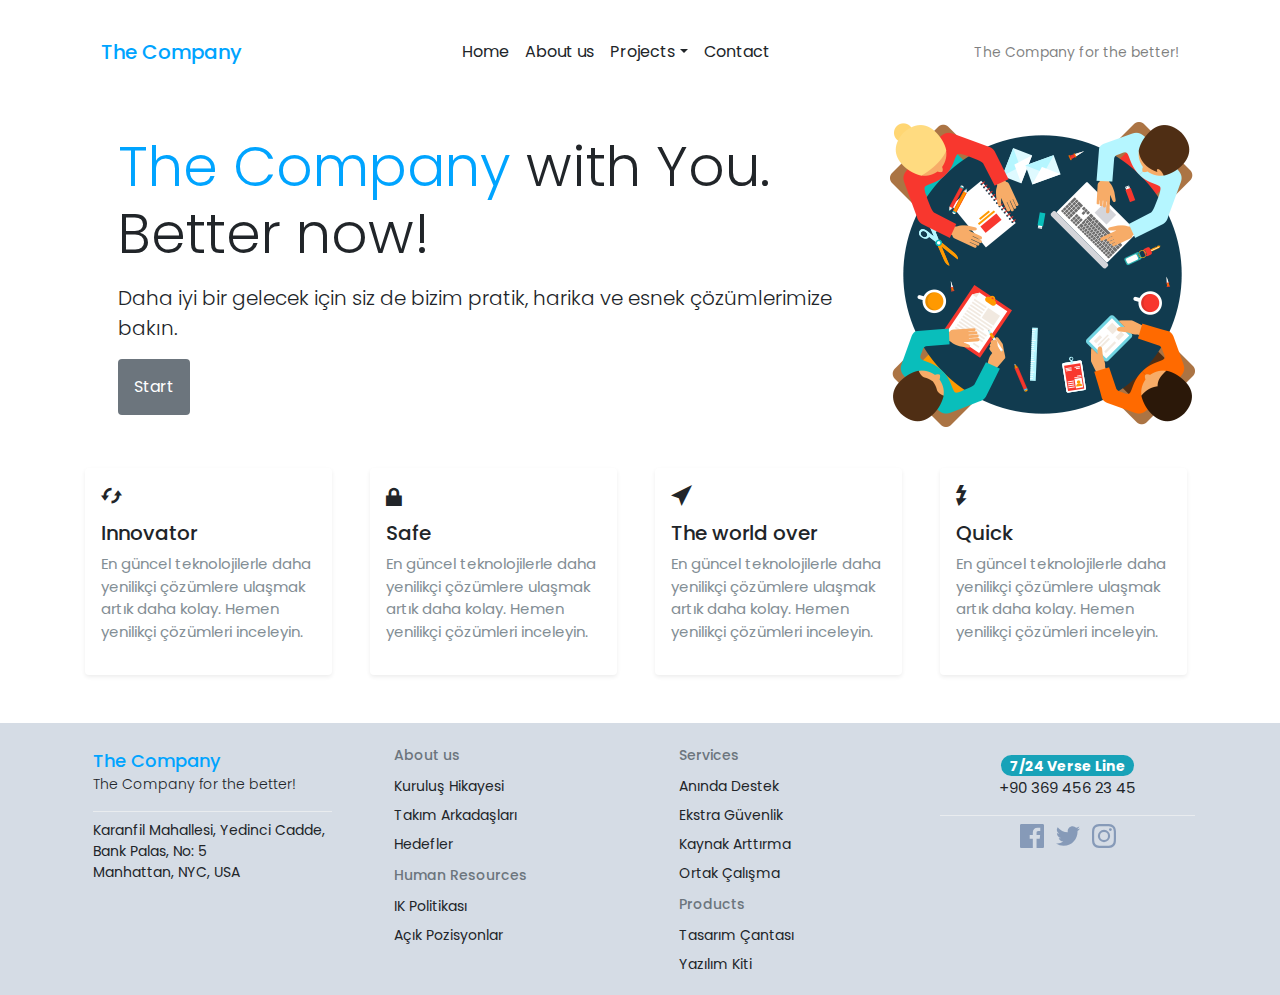
<file: index.html>
<!DOCTYPE html>
<html lang="en">

<head>
    <meta charset="UTF-8">
    <meta name="viewport" content="width=device-width, initial-scale=1.0">
    <title>The Company Name</title>
    <link rel="stylesheet" href="assets/css/bootstrap-reboot.min.css">
    <link rel="stylesheet" href="assets/css/bootstrap.min.css">
    <link rel="stylesheet" href="assets/css/main.css">
    <link href="assets/css/font/open-iconic-bootstrap.css" rel="stylesheet">
    <link rel="shortcut icon" href="assets/img/favicon.ico" type="image/x-icon">
</head>

<body>
    <div class="container">
        <nav class="navbar navbar-expand-lg navbar-light mt-4">
            <a class="navbar-brand" href="index.html">The Company</a>
            <button class="navbar-toggler" type="button" data-toggle="collapse" data-target="#navbarNav"
                aria-controls="navbarNav" aria-expanded="false" aria-label="Menü">
                <span class="navbar-toggler-icon"></span>
            </button>
            <div class="collapse navbar-collapse" id="navbarNav">
                <ul class="navbar-nav mx-auto">
                    <li class="nav-item">
                        <a class="nav-link" href="index.html">Home</a>
                    </li>
                    <li class="nav-item">
                        <a class="nav-link" href="about.html">About us</a>
                    </li>
                    <li class="nav-item dropdown">
                        <a class="nav-link dropdown-toggle" href="#" id="navbarDropdownMenuLink" role="button"
                            data-toggle="dropdown" aria-haspopup="true" aria-expanded="false">Projects</a>
                        <div class="dropdown-menu shadow-lg p-3 mb-5 bg-white rounded border-0"
                            aria-labelledby="navbarDropdownMenuLink">
                            <h6 class="dropdown-header pl-2">Completed Projects</h6>
                            <a class="dropdown-item pl-3" href="project.html">Proje 2121</a>
                            <a class="dropdown-item pl-3" href="project.html">Proje 5445</a>
                            <a class="dropdown-item pl-3" href="project.html">Proje 0328</a>
                            <h6 class="dropdown-header pl-2">Ongoing Projects</h6>
                            <a class="dropdown-item pl-3" href="project.html">Project Name</a>
                            <a class="dropdown-item pl-3" href="project.html">Another Project</a>
                            <a class="dropdown-item pl-3" href="project.html">It's Project</a>
                        </div>
                    </li>
                    <li class="nav-item">
                        <a class="nav-link" href="contact.html">Contact</a>
                    </li>
                </ul>
                <span class="navbar-text">
                    The Company for the better!
                </span>
            </div>
        </nav>

        <div class="row align-items-center slider">
            <div class="col pl-5">
                <h1 class="display-4"><span class="marka">The Company</span> with You.<br />Better now!</h1>
                <p class="lead mt-3">
                    Daha iyi bir gelecek için siz de bizim pratik, harika ve esnek çözümlerimize bakın.
                </p>
                <a class="btn btn-outline-info ozellink border-0 p-3" href="#" role="button">Start</a>
            </div>
            <div class="col-md-auto">
                <img src="assets/img/slider-image.png" class="img-fluid mx-auto d-block mt-3 mb-3">
            </div>
        </div>

        <div class="row align-items-center">
            <div class="col">
                <div class="shadow-sm p-3 mb-5 bg-white rounded mr-2">
                    <span class="oi oi-loop-circular mb-3" style="font-size:21px;"></span>
                    <h5>Innovator</h5>
                    <p class="text-left metin">En güncel teknolojilerle daha yenilikçi çözümlere ulaşmak artık daha
                        kolay. Hemen yenilikçi çözümleri inceleyin.</p>
                </div>
            </div>
            <div class="col">
                <div class="shadow-sm p-3 mb-5 bg-white rounded mr-2">
                    <span class="oi oi-lock-locked mb-3" style="font-size:21px;"></span>
                    <h5>Safe</h5>
                    <p class="text-left metin">En güncel teknolojilerle daha yenilikçi çözümlere ulaşmak artık daha
                        kolay. Hemen yenilikçi çözümleri inceleyin.</p>
                </div>
            </div>
            <div class="col">
                <div class="shadow-sm p-3 mb-5 bg-white rounded mr-2">
                    <span class="oi oi-location mb-3" style="font-size:21px;"></span>
                    <h5>The world over</h5>
                    <p class="text-left metin">En güncel teknolojilerle daha yenilikçi çözümlere ulaşmak artık daha
                        kolay. Hemen yenilikçi çözümleri inceleyin.</p>
                </div>
            </div>
            <div class="col">
                <div class="shadow-sm p-3 mb-5 bg-white rounded mr-2">
                    <span class="oi oi-flash mb-3" style="font-size:21px;"></span>
                    <h5>Quick</h5>
                    <p class="text-left metin">En güncel teknolojilerle daha yenilikçi çözümlere ulaşmak artık daha
                        kolay. Hemen yenilikçi çözümleri inceleyin.</p>
                </div>
            </div>


        </div>
    </div>
    <div class="container-fluid bgcolor">
        <div class="container">
            <div class="row pt-3 pb-3 ">
                <div class="col">
                    <div class="m-2">
                        <a class="footermarka" href="index.html">The Company</a>
                        <p class="font-weight-light">The Company for the better!</p>
                        <div class="dropdown-divider"></div>
                        <p class="font-weight-normal">Karanfil Mahallesi, Yedinci Cadde, Bank Palas, No:
                            5<br />Manhattan, NYC, USA</p>
                    </div>
                </div>
                <div class="col">
                    <h6 class="dropdown-header">About us</h6>
                    <a class="dropdown-item footermenu" href="#">Kuruluş Hikayesi</a>
                    <a class="dropdown-item footermenu" href="#">Takım Arkadaşları</a>
                    <a class="dropdown-item footermenu" href="#">Hedefler</a>
                    <h6 class="dropdown-header">Human Resources</h6>
                    <a class="dropdown-item footermenu" href="#">IK Politikası</a>
                    <a class="dropdown-item footermenu" href="#">Açık Pozisyonlar</a>
                </div>
                <div class="col">
                    <h6 class="dropdown-header">Services</h6>
                    <a class="dropdown-item footermenu" href="#">Anında Destek</a>
                    <a class="dropdown-item footermenu" href="#">Ekstra Güvenlik</a>
                    <a class="dropdown-item footermenu" href="#">Kaynak Arttırma</a>
                    <a class="dropdown-item footermenu" href="#">Ortak Çalışma</a>
                    <h6 class="dropdown-header">Products</h6>
                    <a class="dropdown-item footermenu" href="#">Tasarım Çantası</a>
                    <a class="dropdown-item footermenu" href="#">Yazılım Kiti</a>
                </div>
                <div class="col text-center pt-3">
                    <span class="badge badge-pill badge-info" style="font-size:14px;">7/24 Verse Line</span>
                    <p class="font-weight-normal" style="font-size:15px;">+90 369 456 23 45</p>
                    <div class="dropdown-divider"></div>
                    <a href="#" class="text-deocaration-none ml-1 mr-1"><img src="assets/img/facebook.svg"
                            class="list-social-icon"></a>
                    <a href="#" class="text-deocaration-none ml-1 mr-1"><img src="assets/img/twitter.svg"
                            class="list-social-icon"></a>
                    <a href="#" class="text-deocaration-none ml-1 mr-1"><img src="assets/img/instagram.svg"
                            class="list-social-icon"></a>
                </div>
            </div>
        </div>
    </div>
    <script src="assets/js/jquery-3.4.1.min.js"></script>
    <script src="assets/js/popper.min.js"></script>
    <script src="assets/js/bootstrap.min.js"></script>
</body>

</html>
</file>
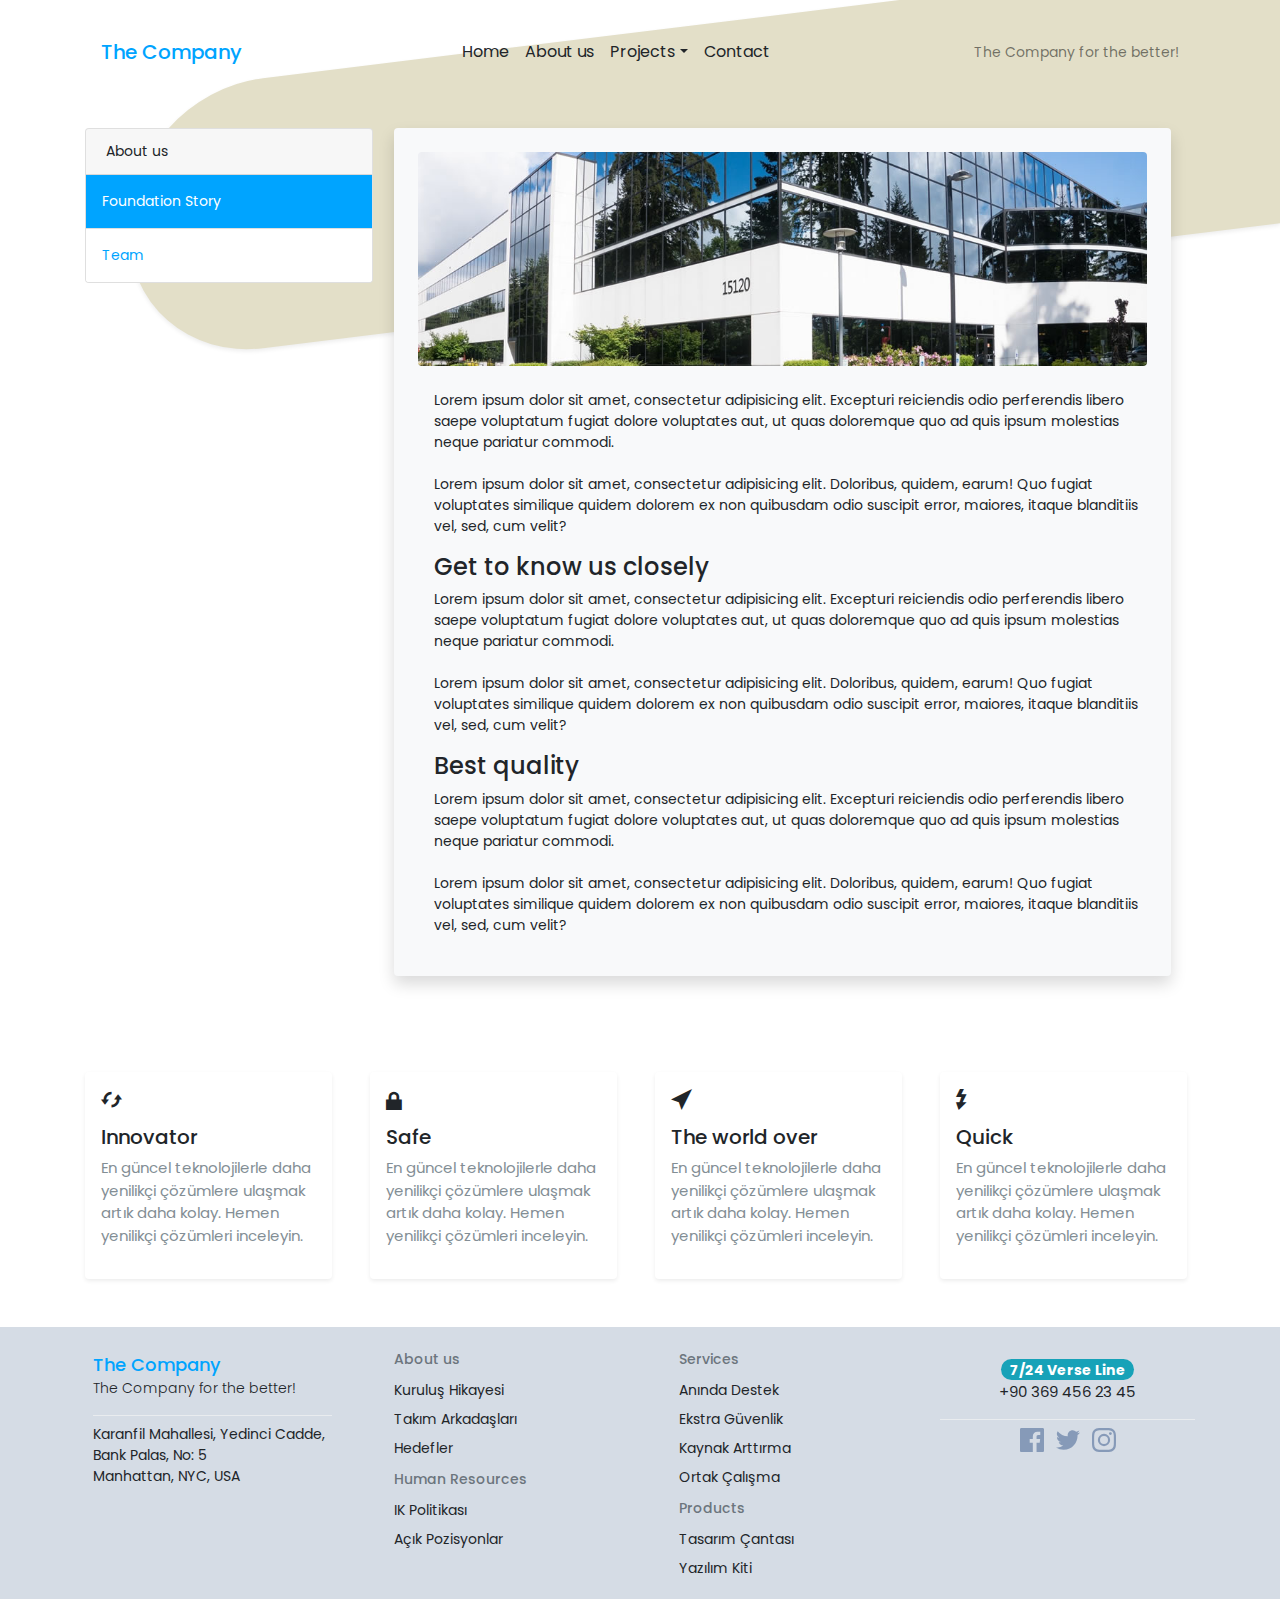
<file: about.html>
<!DOCTYPE html>
<html lang="en">

<head>
    <meta charset="UTF-8">
    <meta name="viewport" content="width=device-width, initial-scale=1.0">
    <title>About us - The Company</title>
    <link rel="stylesheet" href="assets/css/bootstrap-reboot.min.css">
    <link rel="stylesheet" href="assets/css/bootstrap.min.css">
    <link rel="stylesheet" href="assets/css/main.css">
    <link href="assets/css/font/open-iconic-bootstrap.css" rel="stylesheet">
    <link rel="shortcut icon" href="assets/img/favicon.ico" type="image/x-icon">
</head>

<body>
    <div class="shapebg shadow-sm p-3 mb-5"></div>
    <div class="container">
        <nav class="navbar navbar-expand-lg navbar-light mt-4">
            <a class="navbar-brand" href="index.html">The Company</a>
            <button class="navbar-toggler" type="button" data-toggle="collapse" data-target="#navbarNav"
                aria-controls="navbarNav" aria-expanded="false" aria-label="Menü">
                <span class="navbar-toggler-icon"></span>
            </button>
            <div class="collapse navbar-collapse" id="navbarNav">
                <ul class="navbar-nav mx-auto">
                    <li class="nav-item">
                        <a class="nav-link" href="index.html">Home</a>
                    </li>
                    <li class="nav-item">
                        <a class="nav-link" href="about.html">About us</a>
                    </li>
                    <li class="nav-item dropdown">
                        <a class="nav-link dropdown-toggle" href="#" id="navbarDropdownMenuLink" role="button"
                            data-toggle="dropdown" aria-haspopup="true" aria-expanded="false">Projects</a>
                        <div class="dropdown-menu shadow-lg p-3 mb-5 bg-white rounded border-0"
                            aria-labelledby="navbarDropdownMenuLink">
                            <h6 class="dropdown-header pl-2">Completed Projects</h6>
                            <a class="dropdown-item pl-3" href="project.html">Proje 2121</a>
                            <a class="dropdown-item pl-3" href="project.html">Proje 5445</a>
                            <a class="dropdown-item pl-3" href="project.html">Proje 0328</a>
                            <h6 class="dropdown-header pl-2">Ongoing Projects</h6>
                            <a class="dropdown-item pl-3" href="project.html">Project Name</a>
                            <a class="dropdown-item pl-3" href="project.html">Another Project</a>
                            <a class="dropdown-item pl-3" href="project.html">It's Project</a>
                        </div>
                    </li>
                    <li class="nav-item">
                        <a class="nav-link" href="contact.html">Contact</a>
                    </li>
                </ul>
                <span class="navbar-text">
                    The Company for the better!
                </span>
            </div>
        </nav>

        <div class="row mt-5 mb-5">
            <div class="col-md-3 pb-4">
                <div class="card mx-auto" style="width: 18rem;">
                    <div class="card-header">
                        About us
                    </div>
                    <ul class="list-group list-group-flush">
                        <li class="list-group-item p-0"><a href="about.html"
                                class="ozelsubmenu p-3 ozelmenucurrent">Foundation Story</a></li>
                        <li class="list-group-item p-0"><a href="team.html" class="ozelsubmenu p-3">Team</a></li>
                    </ul>
                </div>
            </div>
            <div class="col-md-9">
                <div class="ml-4 mr-4 p-4 bg-light rounded shadow mb-5">
                    <img src="assets/img/about.jpg" class="img-fluid rounded mb-4" alt="About">
                    <p class="font-weight-normal pl-3">
                        Lorem ipsum dolor sit amet, consectetur adipisicing elit. Excepturi reiciendis odio perferendis
                        libero saepe voluptatum fugiat dolore voluptates aut, ut quas doloremque quo ad quis ipsum
                        molestias neque pariatur commodi.
                        <br /><br />
                        Lorem ipsum dolor sit amet, consectetur adipisicing elit. Doloribus, quidem, earum! Quo fugiat
                        voluptates similique quidem dolorem ex non quibusdam odio suscipit error, maiores, itaque
                        blanditiis vel, sed, cum velit?
                    </p>
                    <h4 class="pl-3">Get to know us closely</h4>
                    <p class="font-weight-normal pl-3">
                        Lorem ipsum dolor sit amet, consectetur adipisicing elit. Excepturi reiciendis odio perferendis
                        libero saepe voluptatum fugiat dolore voluptates aut, ut quas doloremque quo ad quis ipsum
                        molestias neque pariatur commodi.
                        <br /><br />
                        Lorem ipsum dolor sit amet, consectetur adipisicing elit. Doloribus, quidem, earum! Quo fugiat
                        voluptates similique quidem dolorem ex non quibusdam odio suscipit error, maiores, itaque
                        blanditiis vel, sed, cum velit?
                    </p>
                    <h4 class="pl-3">Best quality</h4>
                    <p class="font-weight-normal pl-3">
                        Lorem ipsum dolor sit amet, consectetur adipisicing elit. Excepturi reiciendis odio perferendis
                        libero saepe voluptatum fugiat dolore voluptates aut, ut quas doloremque quo ad quis ipsum
                        molestias neque pariatur commodi.
                        <br /><br />
                        Lorem ipsum dolor sit amet, consectetur adipisicing elit. Doloribus, quidem, earum! Quo fugiat
                        voluptates similique quidem dolorem ex non quibusdam odio suscipit error, maiores, itaque
                        blanditiis vel, sed, cum velit?
                    </p>
                </div>
            </div>
        </div>

        <div class="row align-items-center">
            <div class="col">
                <div class="shadow-sm p-3 mb-5 bg-white rounded mr-2">
                    <span class="oi oi-loop-circular mb-3" style="font-size:21px;"></span>
                    <h5>Innovator</h5>
                    <p class="text-left metin">En güncel teknolojilerle daha yenilikçi çözümlere ulaşmak artık daha
                        kolay. Hemen yenilikçi çözümleri inceleyin.</p>
                </div>
            </div>
            <div class="col">
                <div class="shadow-sm p-3 mb-5 bg-white rounded mr-2">
                    <span class="oi oi-lock-locked mb-3" style="font-size:21px;"></span>
                    <h5>Safe</h5>
                    <p class="text-left metin">En güncel teknolojilerle daha yenilikçi çözümlere ulaşmak artık daha
                        kolay. Hemen yenilikçi çözümleri inceleyin.</p>
                </div>
            </div>
            <div class="col">
                <div class="shadow-sm p-3 mb-5 bg-white rounded mr-2">
                    <span class="oi oi-location mb-3" style="font-size:21px;"></span>
                    <h5>The world over</h5>
                    <p class="text-left metin">En güncel teknolojilerle daha yenilikçi çözümlere ulaşmak artık daha
                        kolay. Hemen yenilikçi çözümleri inceleyin.</p>
                </div>
            </div>
            <div class="col">
                <div class="shadow-sm p-3 mb-5 bg-white rounded mr-2">
                    <span class="oi oi-flash mb-3" style="font-size:21px;"></span>
                    <h5>Quick</h5>
                    <p class="text-left metin">En güncel teknolojilerle daha yenilikçi çözümlere ulaşmak artık daha
                        kolay. Hemen yenilikçi çözümleri inceleyin.</p>
                </div>
            </div>


        </div>
    </div>

    <div class="container-fluid bgcolor">
        <div class="container">
            <div class="row pt-3 pb-3 ">
                <div class="col">
                    <div class="m-2">
                        <a class="footermarka" href="index.html">The Company</a>
                        <p class="font-weight-light">The Company for the better!</p>
                        <div class="dropdown-divider"></div>
                        <p class="font-weight-normal">Karanfil Mahallesi, Yedinci Cadde, Bank Palas, No:
                            5<br />Manhattan, NYC, USA</p>
                    </div>
                </div>
                <div class="col">
                    <h6 class="dropdown-header">About us</h6>
                    <a class="dropdown-item footermenu" href="#">Kuruluş Hikayesi</a>
                    <a class="dropdown-item footermenu" href="#">Takım Arkadaşları</a>
                    <a class="dropdown-item footermenu" href="#">Hedefler</a>
                    <h6 class="dropdown-header">Human Resources</h6>
                    <a class="dropdown-item footermenu" href="#">IK Politikası</a>
                    <a class="dropdown-item footermenu" href="#">Açık Pozisyonlar</a>
                </div>
                <div class="col">
                    <h6 class="dropdown-header">Services</h6>
                    <a class="dropdown-item footermenu" href="#">Anında Destek</a>
                    <a class="dropdown-item footermenu" href="#">Ekstra Güvenlik</a>
                    <a class="dropdown-item footermenu" href="#">Kaynak Arttırma</a>
                    <a class="dropdown-item footermenu" href="#">Ortak Çalışma</a>
                    <h6 class="dropdown-header">Products</h6>
                    <a class="dropdown-item footermenu" href="#">Tasarım Çantası</a>
                    <a class="dropdown-item footermenu" href="#">Yazılım Kiti</a>
                </div>
                <div class="col text-center pt-3">
                    <span class="badge badge-pill badge-info" style="font-size:14px;">7/24 Verse Line</span>
                    <p class="font-weight-normal" style="font-size:15px;">+90 369 456 23 45</p>
                    <div class="dropdown-divider"></div>
                    <a href="#" class="text-deocaration-none ml-1 mr-1"><img src="assets/img/facebook.svg"
                            class="list-social-icon"></a>
                    <a href="#" class="text-deocaration-none ml-1 mr-1"><img src="assets/img/twitter.svg"
                            class="list-social-icon"></a>
                    <a href="#" class="text-deocaration-none ml-1 mr-1"><img src="assets/img/instagram.svg"
                            class="list-social-icon"></a>
                </div>
            </div>
        </div>
    </div>
    <script src="assets/js/jquery-3.4.1.min.js"></script>
    <script src="assets/js/popper.min.js"></script>
    <script src="assets/js/bootstrap.min.js"></script>
</body>

</html>
</file>
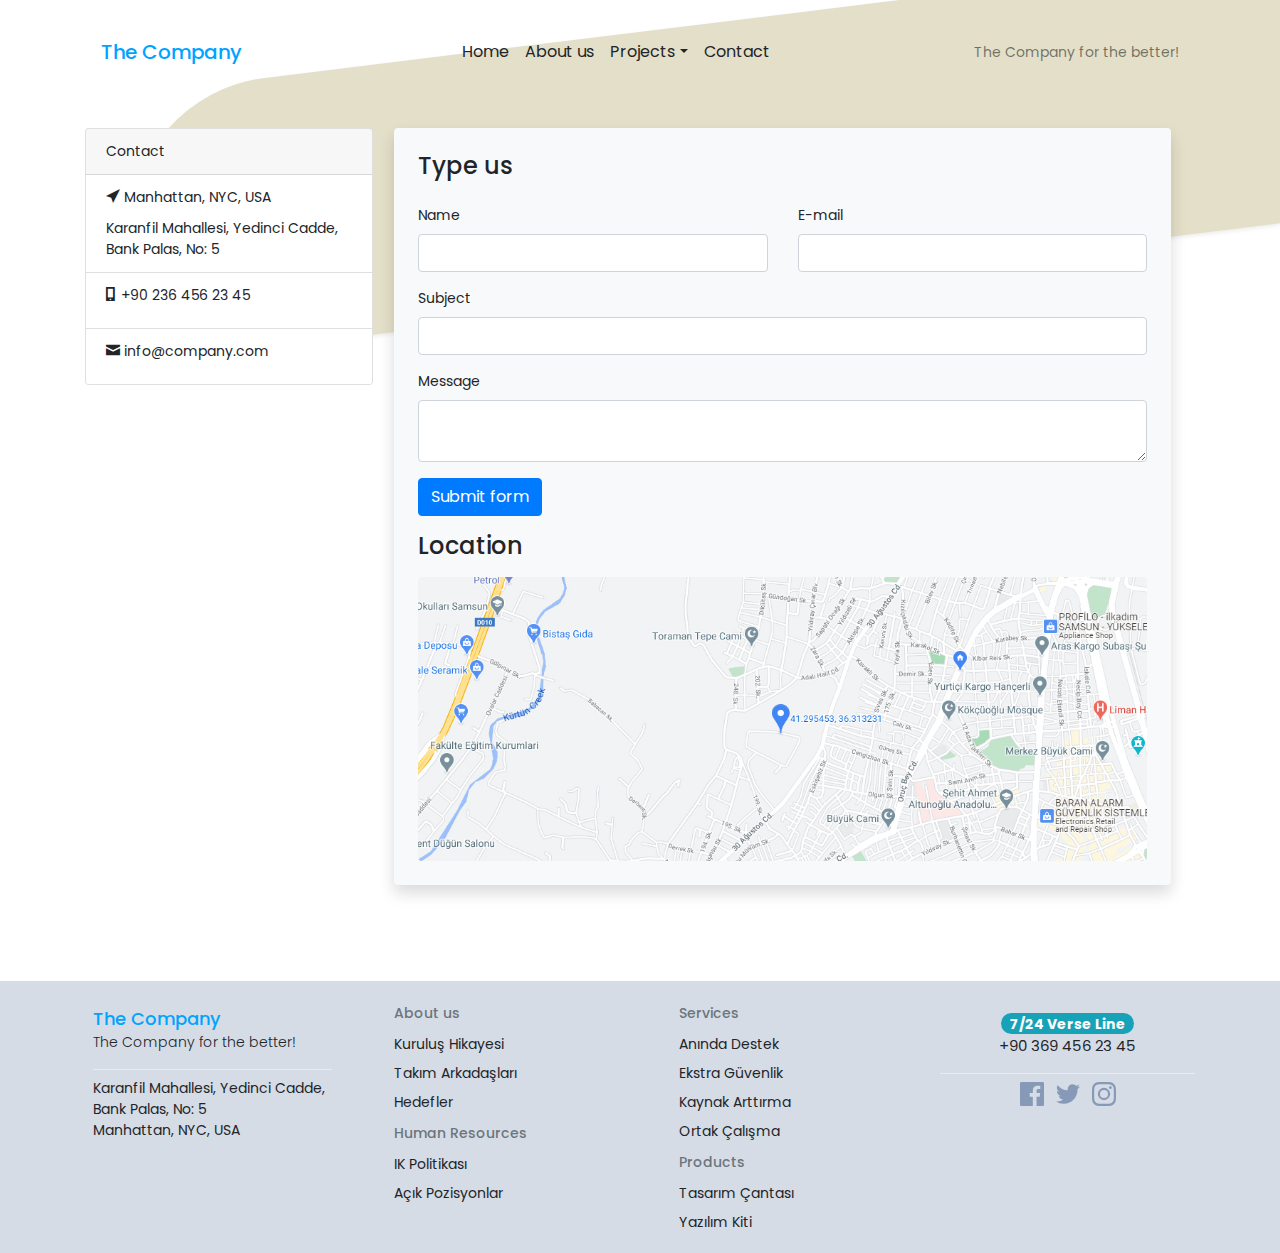
<file: contact.html>
<!DOCTYPE html>
<html lang="en">

<head>
    <meta charset="UTF-8">
    <meta name="viewport" content="width=device-width, initial-scale=1.0">
    <title>Contact - The Company</title>
    <link rel="stylesheet" href="assets/css/bootstrap-reboot.min.css">
    <link rel="stylesheet" href="assets/css/bootstrap.min.css">
    <link rel="stylesheet" href="assets/css/main.css">
    <link href="assets/css/font/open-iconic-bootstrap.css" rel="stylesheet">
    <link rel="shortcut icon" href="assets/img/favicon.ico" type="image/x-icon">
</head>

<body>
    <div class="shapebg shadow-sm p-3 mb-5"></div>
    <div class="container">
        <nav class="navbar navbar-expand-lg navbar-light mt-4">
            <a class="navbar-brand" href="index.html">The Company</a>
            <button class="navbar-toggler" type="button" data-toggle="collapse" data-target="#navbarNav"
                aria-controls="navbarNav" aria-expanded="false" aria-label="Menü">
                <span class="navbar-toggler-icon"></span>
            </button>
            <div class="collapse navbar-collapse" id="navbarNav">
                <ul class="navbar-nav mx-auto">
                    <li class="nav-item">
                        <a class="nav-link" href="index.html">Home</a>
                    </li>
                    <li class="nav-item">
                        <a class="nav-link" href="about.html">About us</a>
                    </li>
                    <li class="nav-item dropdown">
                        <a class="nav-link dropdown-toggle" href="#" id="navbarDropdownMenuLink" role="button"
                            data-toggle="dropdown" aria-haspopup="true" aria-expanded="false">Projects</a>
                        <div class="dropdown-menu shadow-lg p-3 mb-5 bg-white rounded border-0"
                            aria-labelledby="navbarDropdownMenuLink">
                            <h6 class="dropdown-header pl-2">Completed Projects</h6>
                            <a class="dropdown-item pl-3" href="project.html">Proje 2121</a>
                            <a class="dropdown-item pl-3" href="project.html">Proje 5445</a>
                            <a class="dropdown-item pl-3" href="project.html">Proje 0328</a>
                            <h6 class="dropdown-header pl-2">Ongoing Projects</h6>
                            <a class="dropdown-item pl-3" href="project.html">Project Name</a>
                            <a class="dropdown-item pl-3" href="project.html">Another Project</a>
                            <a class="dropdown-item pl-3" href="project.html">It's Project</a>
                        </div>
                    </li>
                    <li class="nav-item">
                        <a class="nav-link" href="contact.html">Contact</a>
                    </li>
                </ul>
                <span class="navbar-text">
                    The Company for the better!
                </span>
            </div>
        </nav>

        <div class="row mt-5 mb-5">
            <div class="col-md-3 pb-4">
                <div class="card mx-auto" style="width: 18rem;">
                    <div class="card-header">
                        Contact
                    </div>
                    <ul class="list-group list-group-flush">
                        <li class="list-group-item"><span class="oi oi-location mb-3" style="font-size:14px;"></span>
                            Manhattan, NYC, USA<br> Karanfil Mahallesi, Yedinci Cadde, Bank Palas, No: 5</li>
                        <li class="list-group-item"><span class="oi oi-phone mb-3" style="font-size:14px;"></span> +90
                            236 456 23 45</li>
                        <li class="list-group-item"><span class="oi oi-envelope-closed mb-3"
                                style="font-size:14px;"></span> info@company.com</li>
                    </ul>
                </div>
            </div>
            <div class="col-md-9">
                <div class="ml-4 mr-4 p-4 bg-light rounded shadow mb-5">
                    <h4>Type us</h4>
                    <form method="POST" action="contact.html">
                        <div class="row pt-3">
                            <div class="col">
                                <label for="formname">Name</label>
                                <input typ="teext" class="form-control" id="formname">
                            </div>
                            <div class="col">
                                <label for="formmail">E-mail</label>
                                <input type="text" class="form-control" id="formmail">
                            </div>
                        </div>
                        <div class="row pt-3">
                            <div class="col">
                                <label for="formsubject">Subject</label>
                                <input typ="text" class="form-control" id="formsubject">
                            </div>
                        </div>
                        <div class="row pt-3">
                            <div class="col">
                                <label for="formmessage">Message</label>
                                <textarea class="form-control" id="formmessage"></textarea>
                            </div>
                        </div>
                    </form>
                    <div class="row pt-3">
                        <div class="col">
                            <button class="btn btn-primary" type="submit">Submit form</button>
                        </div>
                    </div>
                    </form>
                    <h4 class="mt-3 mb-3">Location</h4>
                    <img src="assets/img/location.jpg" class="img-fluid rounded" alt="the company location">
                </div>
            </div>
        </div>
    </div>
    </div>

    <div class="container-fluid bgcolor">
        <div class="container">
            <div class="row pt-3 pb-3 ">
                <div class="col">
                    <div class="m-2">
                        <a class="footermarka" href="index.html">The Company</a>
                        <p class="font-weight-light">The Company for the better!</p>
                        <div class="dropdown-divider"></div>
                        <p class="font-weight-normal">Karanfil Mahallesi, Yedinci Cadde, Bank Palas, No:
                            5<br />Manhattan, NYC, USA</p>
                    </div>
                </div>
                <div class="col">
                    <h6 class="dropdown-header">About us</h6>
                    <a class="dropdown-item footermenu" href="#">Kuruluş Hikayesi</a>
                    <a class="dropdown-item footermenu" href="#">Takım Arkadaşları</a>
                    <a class="dropdown-item footermenu" href="#">Hedefler</a>
                    <h6 class="dropdown-header">Human Resources</h6>
                    <a class="dropdown-item footermenu" href="#">IK Politikası</a>
                    <a class="dropdown-item footermenu" href="#">Açık Pozisyonlar</a>
                </div>
                <div class="col">
                    <h6 class="dropdown-header">Services</h6>
                    <a class="dropdown-item footermenu" href="#">Anında Destek</a>
                    <a class="dropdown-item footermenu" href="#">Ekstra Güvenlik</a>
                    <a class="dropdown-item footermenu" href="#">Kaynak Arttırma</a>
                    <a class="dropdown-item footermenu" href="#">Ortak Çalışma</a>
                    <h6 class="dropdown-header">Products</h6>
                    <a class="dropdown-item footermenu" href="#">Tasarım Çantası</a>
                    <a class="dropdown-item footermenu" href="#">Yazılım Kiti</a>
                </div>
                <div class="col text-center pt-3">
                    <span class="badge badge-pill badge-info" style="font-size:14px;">7/24 Verse Line</span>
                    <p class="font-weight-normal" style="font-size:15px;">+90 369 456 23 45</p>
                    <div class="dropdown-divider"></div>
                    <a href="#" class="text-deocaration-none ml-1 mr-1"><img src="assets/img/facebook.svg"
                            class="list-social-icon"></a>
                    <a href="#" class="text-deocaration-none ml-1 mr-1"><img src="assets/img/twitter.svg"
                            class="list-social-icon"></a>
                    <a href="#" class="text-deocaration-none ml-1 mr-1"><img src="assets/img/instagram.svg"
                            class="list-social-icon"></a>
                </div>
            </div>
        </div>
    </div>
    <script src="assets/js/jquery-3.4.1.min.js"></script>
    <script src="assets/js/popper.min.js"></script>
    <script src="assets/js/bootstrap.min.js"></script>
</body>

</html>
</file>
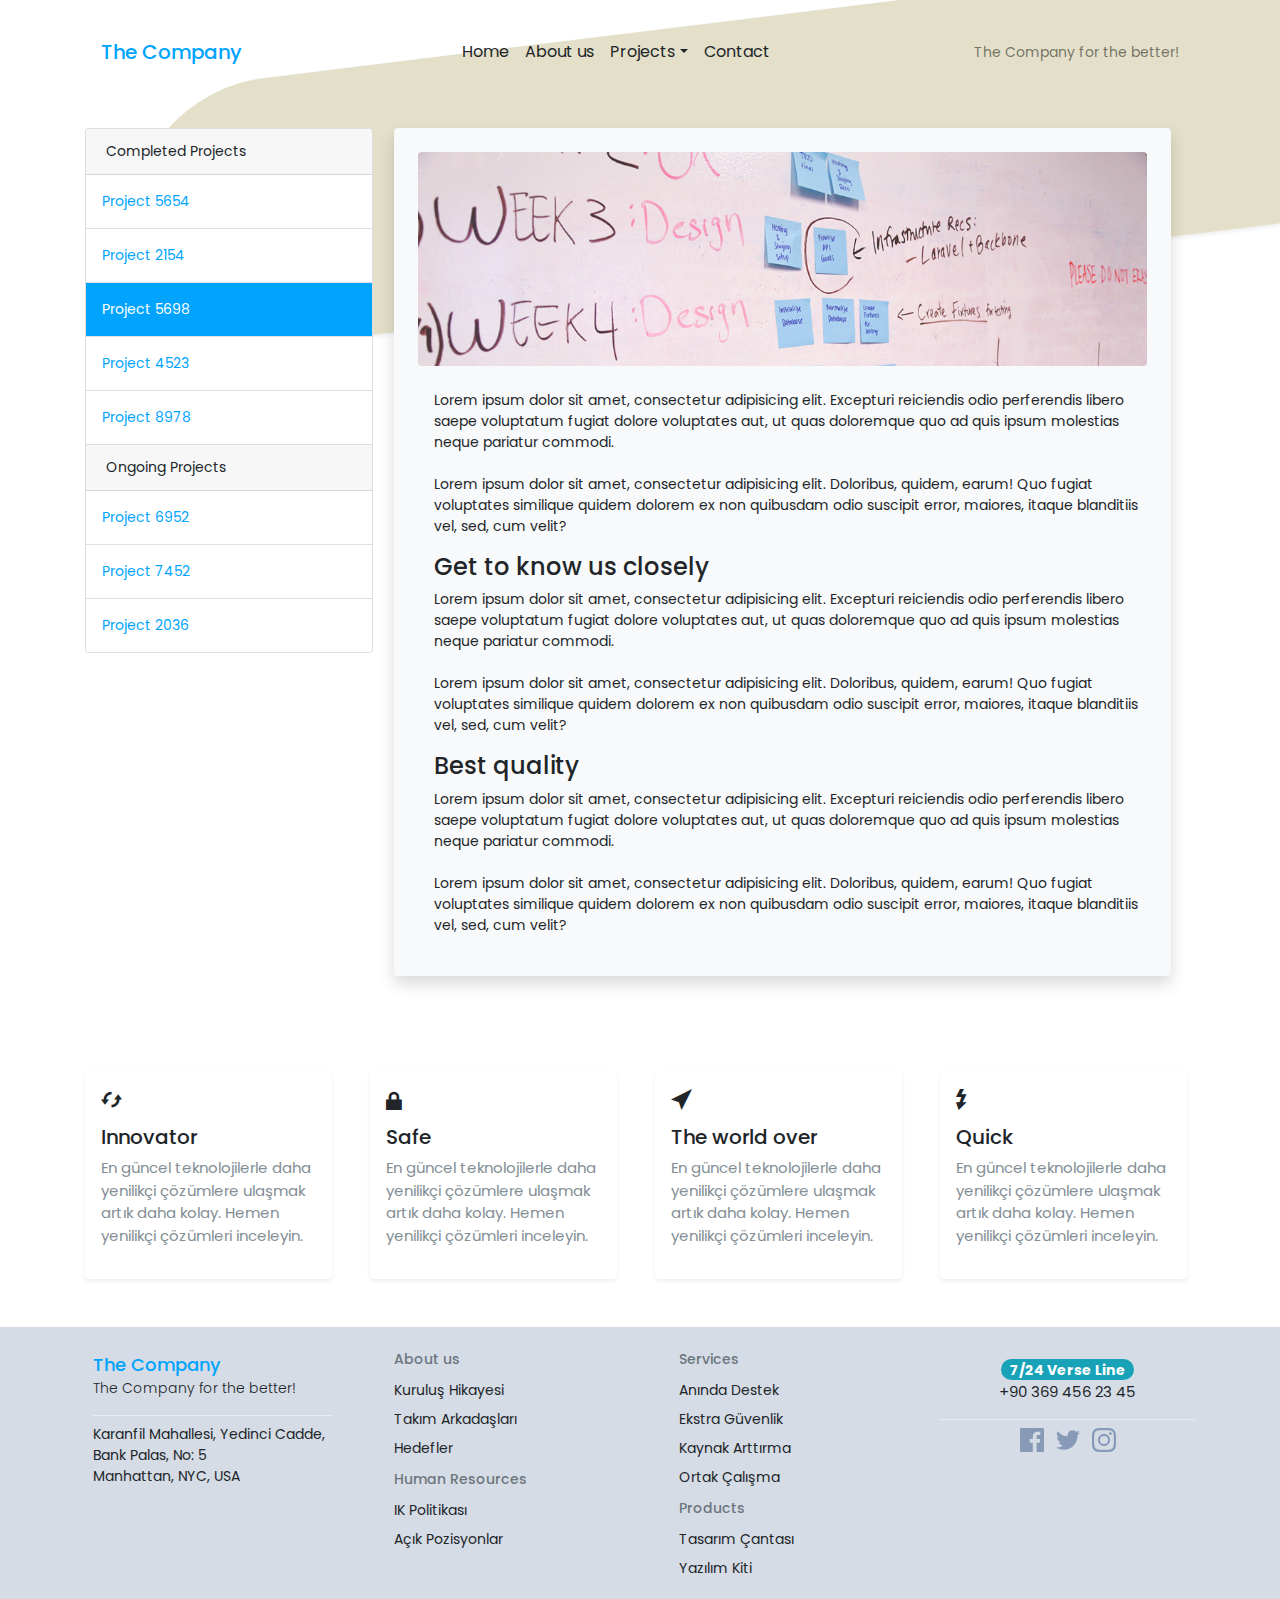
<file: project.html>
<!DOCTYPE html>
<html lang="en">

<head>
    <meta charset="UTF-8">
    <meta name="viewport" content="width=device-width, initial-scale=1.0">
    <title>Projects - The Company</title>
    <link rel="stylesheet" href="assets/css/bootstrap-reboot.min.css">
    <link rel="stylesheet" href="assets/css/bootstrap.min.css">
    <link rel="stylesheet" href="assets/css/main.css">
    <link href="assets/css/font/open-iconic-bootstrap.css" rel="stylesheet">
    <link rel="shortcut icon" href="assets/img/favicon.ico" type="image/x-icon">
</head>

<body>
    <div class="shapebg shadow-sm p-3 mb-5"></div>
    <div class="container">
        <nav class="navbar navbar-expand-lg navbar-light mt-4">
            <a class="navbar-brand" href="index.html">The Company</a>
            <button class="navbar-toggler" type="button" data-toggle="collapse" data-target="#navbarNav"
                aria-controls="navbarNav" aria-expanded="false" aria-label="Menü">
                <span class="navbar-toggler-icon"></span>
            </button>
            <div class="collapse navbar-collapse" id="navbarNav">
                <ul class="navbar-nav mx-auto">
                    <li class="nav-item">
                        <a class="nav-link" href="index.html">Home</a>
                    </li>
                    <li class="nav-item">
                        <a class="nav-link" href="about.html">About us</a>
                    </li>
                    <li class="nav-item dropdown">
                        <a class="nav-link dropdown-toggle" href="#" id="navbarDropdownMenuLink" role="button"
                            data-toggle="dropdown" aria-haspopup="true" aria-expanded="false">Projects</a>
                        <div class="dropdown-menu shadow-lg p-3 mb-5 bg-white rounded border-0"
                            aria-labelledby="navbarDropdownMenuLink">
                            <h6 class="dropdown-header pl-2">Completed Projects</h6>
                            <a class="dropdown-item pl-3" href="project.html">Proje 2121</a>
                            <a class="dropdown-item pl-3" href="project.html">Proje 5445</a>
                            <a class="dropdown-item pl-3" href="project.html">Proje 0328</a>
                            <h6 class="dropdown-header pl-2">Ongoing Projects</h6>
                            <a class="dropdown-item pl-3" href="project.html">Project Name</a>
                            <a class="dropdown-item pl-3" href="project.html">Another Project</a>
                            <a class="dropdown-item pl-3" href="project.html">It's Project</a>
                        </div>
                    </li>
                    <li class="nav-item">
                        <a class="nav-link" href="contact.html">Contact</a>
                    </li>
                </ul>
                <span class="navbar-text">
                    The Company for the better!
                </span>
            </div>
        </nav>

        <div class="row mt-5 mb-5">
            <div class="col-md-3 pb-4">
                <div class="card mx-auto" style="width: 18rem;">
                    <div class="card-header">
                        Completed Projects
                    </div>
                    <ul class="list-group list-group-flush">
                        <li class="list-group-item p-0"><a href="project.html" class="ozelsubmenu p-3">Project 5654</a>
                        </li>
                        <li class="list-group-item p-0"><a href="project.html" class="ozelsubmenu p-3">Project 2154</a>
                        </li>
                        <li class="list-group-item p-0"><a href="project.html"
                                class="ozelsubmenu p-3 ozelmenucurrent">Project 5698</a></li>
                        <li class="list-group-item p-0"><a href="project.html" class="ozelsubmenu p-3">Project 4523</a>
                        </li>
                        <li class="list-group-item p-0"><a href="project.html" class="ozelsubmenu p-3">Project 8978</a>
                        </li>
                    </ul>

                    <div class="card-header">
                        Ongoing Projects
                    </div>
                    <ul class="list-group list-group-flush">
                        <li class="list-group-item p-0"><a href="project.html" class="ozelsubmenu p-3">Project 6952</a>
                        </li>
                        <li class="list-group-item p-0"><a href="project.html" class="ozelsubmenu p-3">Project 7452</a>
                        </li>
                        <li class="list-group-item p-0"><a href="project.html" class="ozelsubmenu p-3">Project 2036</a>
                        </li>
                    </ul>
                </div>
            </div>
            <div class="col-md-9">
                <div class="ml-4 mr-4 p-4 bg-light rounded shadow mb-5">
                    <img src="assets/img/project.jpg" class="img-fluid rounded mb-4" alt="Projects">
                    <p class="font-weight-normal pl-3">
                        Lorem ipsum dolor sit amet, consectetur adipisicing elit. Excepturi reiciendis odio perferendis
                        libero saepe voluptatum fugiat dolore voluptates aut, ut quas doloremque quo ad quis ipsum
                        molestias neque pariatur commodi.
                        <br /><br />
                        Lorem ipsum dolor sit amet, consectetur adipisicing elit. Doloribus, quidem, earum! Quo fugiat
                        voluptates similique quidem dolorem ex non quibusdam odio suscipit error, maiores, itaque
                        blanditiis vel, sed, cum velit?
                    </p>
                    <h4 class="pl-3">Get to know us closely</h4>
                    <p class="font-weight-normal pl-3">
                        Lorem ipsum dolor sit amet, consectetur adipisicing elit. Excepturi reiciendis odio perferendis
                        libero saepe voluptatum fugiat dolore voluptates aut, ut quas doloremque quo ad quis ipsum
                        molestias neque pariatur commodi.
                        <br /><br />
                        Lorem ipsum dolor sit amet, consectetur adipisicing elit. Doloribus, quidem, earum! Quo fugiat
                        voluptates similique quidem dolorem ex non quibusdam odio suscipit error, maiores, itaque
                        blanditiis vel, sed, cum velit?
                    </p>
                    <h4 class="pl-3">Best quality</h4>
                    <p class="font-weight-normal pl-3">
                        Lorem ipsum dolor sit amet, consectetur adipisicing elit. Excepturi reiciendis odio perferendis
                        libero saepe voluptatum fugiat dolore voluptates aut, ut quas doloremque quo ad quis ipsum
                        molestias neque pariatur commodi.
                        <br /><br />
                        Lorem ipsum dolor sit amet, consectetur adipisicing elit. Doloribus, quidem, earum! Quo fugiat
                        voluptates similique quidem dolorem ex non quibusdam odio suscipit error, maiores, itaque
                        blanditiis vel, sed, cum velit?
                    </p>
                </div>
            </div>
        </div>

        <div class="row align-items-center">
            <div class="col">
                <div class="shadow-sm p-3 mb-5 bg-white rounded mr-2">
                    <span class="oi oi-loop-circular mb-3" style="font-size:21px;"></span>
                    <h5>Innovator</h5>
                    <p class="text-left metin">En güncel teknolojilerle daha yenilikçi çözümlere ulaşmak artık daha
                        kolay. Hemen yenilikçi çözümleri inceleyin.</p>
                </div>
            </div>
            <div class="col">
                <div class="shadow-sm p-3 mb-5 bg-white rounded mr-2">
                    <span class="oi oi-lock-locked mb-3" style="font-size:21px;"></span>
                    <h5>Safe</h5>
                    <p class="text-left metin">En güncel teknolojilerle daha yenilikçi çözümlere ulaşmak artık daha
                        kolay. Hemen yenilikçi çözümleri inceleyin.</p>
                </div>
            </div>
            <div class="col">
                <div class="shadow-sm p-3 mb-5 bg-white rounded mr-2">
                    <span class="oi oi-location mb-3" style="font-size:21px;"></span>
                    <h5>The world over</h5>
                    <p class="text-left metin">En güncel teknolojilerle daha yenilikçi çözümlere ulaşmak artık daha
                        kolay. Hemen yenilikçi çözümleri inceleyin.</p>
                </div>
            </div>
            <div class="col">
                <div class="shadow-sm p-3 mb-5 bg-white rounded mr-2">
                    <span class="oi oi-flash mb-3" style="font-size:21px;"></span>
                    <h5>Quick</h5>
                    <p class="text-left metin">En güncel teknolojilerle daha yenilikçi çözümlere ulaşmak artık daha
                        kolay. Hemen yenilikçi çözümleri inceleyin.</p>
                </div>
            </div>


        </div>
    </div>

    <div class="container-fluid bgcolor">
        <div class="container">
            <div class="row pt-3 pb-3 ">
                <div class="col">
                    <div class="m-2">
                        <a class="footermarka" href="index.html">The Company</a>
                        <p class="font-weight-light">The Company for the better!</p>
                        <div class="dropdown-divider"></div>
                        <p class="font-weight-normal">Karanfil Mahallesi, Yedinci Cadde, Bank Palas, No:
                            5<br />Manhattan, NYC, USA</p>
                    </div>
                </div>
                <div class="col">
                    <h6 class="dropdown-header">About us</h6>
                    <a class="dropdown-item footermenu" href="#">Kuruluş Hikayesi</a>
                    <a class="dropdown-item footermenu" href="#">Takım Arkadaşları</a>
                    <a class="dropdown-item footermenu" href="#">Hedefler</a>
                    <h6 class="dropdown-header">Human Resources</h6>
                    <a class="dropdown-item footermenu" href="#">IK Politikası</a>
                    <a class="dropdown-item footermenu" href="#">Açık Pozisyonlar</a>
                </div>
                <div class="col">
                    <h6 class="dropdown-header">Services</h6>
                    <a class="dropdown-item footermenu" href="#">Anında Destek</a>
                    <a class="dropdown-item footermenu" href="#">Ekstra Güvenlik</a>
                    <a class="dropdown-item footermenu" href="#">Kaynak Arttırma</a>
                    <a class="dropdown-item footermenu" href="#">Ortak Çalışma</a>
                    <h6 class="dropdown-header">Products</h6>
                    <a class="dropdown-item footermenu" href="#">Tasarım Çantası</a>
                    <a class="dropdown-item footermenu" href="#">Yazılım Kiti</a>
                </div>
                <div class="col text-center pt-3">
                    <span class="badge badge-pill badge-info" style="font-size:14px;">7/24 Verse Line</span>
                    <p class="font-weight-normal" style="font-size:15px;">+90 369 456 23 45</p>
                    <div class="dropdown-divider"></div>
                    <a href="#" class="text-deocaration-none ml-1 mr-1"><img src="assets/img/facebook.svg"
                            class="list-social-icon"></a>
                    <a href="#" class="text-deocaration-none ml-1 mr-1"><img src="assets/img/twitter.svg"
                            class="list-social-icon"></a>
                    <a href="#" class="text-deocaration-none ml-1 mr-1"><img src="assets/img/instagram.svg"
                            class="list-social-icon"></a>
                </div>
            </div>
        </div>
    </div>
    <script src="assets/js/jquery-3.4.1.min.js"></script>
    <script src="assets/js/popper.min.js"></script>
    <script src="assets/js/bootstrap.min.js"></script>
</body>

</html>
</file>
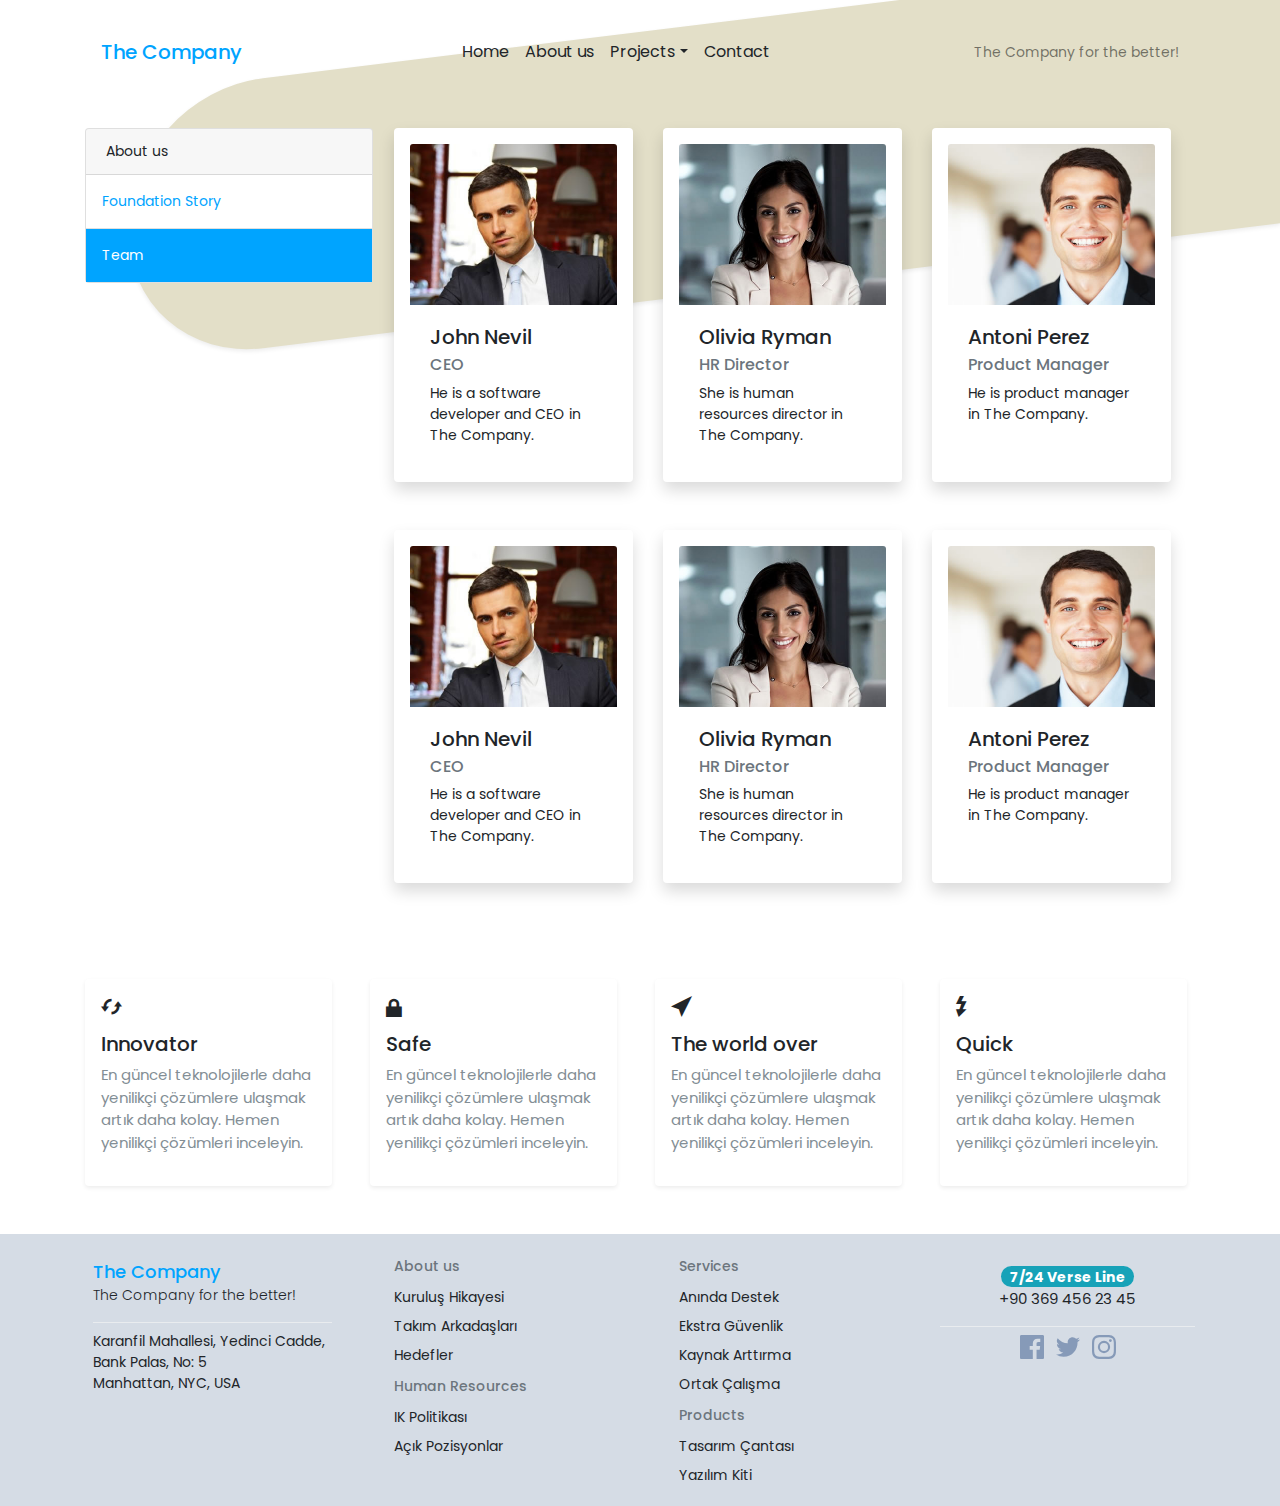
<file: team.html>
<!DOCTYPE html>
<html lang="en">

<head>
  <meta charset="UTF-8">
  <meta name="viewport" content="width=device-width, initial-scale=1.0">
  <title>Team - The Company</title>
  <link rel="stylesheet" href="assets/css/bootstrap-reboot.min.css">
  <link rel="stylesheet" href="assets/css/bootstrap.min.css">
  <link rel="stylesheet" href="assets/css/main.css">
  <link href="assets/css/font/open-iconic-bootstrap.css" rel="stylesheet">
  <link rel="shortcut icon" href="assets/img/favicon.ico" type="image/x-icon">
</head>

<body>
  <div class="shapebg shadow-sm p-3 mb-5"></div>
  <div class="container">
    <nav class="navbar navbar-expand-lg navbar-light mt-4">
      <a class="navbar-brand" href="index.html">The Company</a>
      <button class="navbar-toggler" type="button" data-toggle="collapse" data-target="#navbarNav"
        aria-controls="navbarNav" aria-expanded="false" aria-label="Menü">
        <span class="navbar-toggler-icon"></span>
      </button>
      <div class="collapse navbar-collapse" id="navbarNav">
        <ul class="navbar-nav mx-auto">
          <li class="nav-item">
            <a class="nav-link" href="index.html">Home</a>
          </li>
          <li class="nav-item">
            <a class="nav-link" href="about.html">About us</a>
          </li>
          <li class="nav-item dropdown">
            <a class="nav-link dropdown-toggle" href="#" id="navbarDropdownMenuLink" role="button"
              data-toggle="dropdown" aria-haspopup="true" aria-expanded="false">Projects</a>
            <div class="dropdown-menu shadow-lg p-3 mb-5 bg-white rounded border-0"
              aria-labelledby="navbarDropdownMenuLink">
              <h6 class="dropdown-header pl-2">Completed Projects</h6>
              <a class="dropdown-item pl-3" href="project.html">Proje 2121</a>
              <a class="dropdown-item pl-3" href="project.html">Proje 5445</a>
              <a class="dropdown-item pl-3" href="project.html">Proje 0328</a>
              <h6 class="dropdown-header pl-2">Ongoing Projects</h6>
              <a class="dropdown-item pl-3" href="project.html">Project Name</a>
              <a class="dropdown-item pl-3" href="project.html">Another Project</a>
              <a class="dropdown-item pl-3" href="project.html">It's Project</a>
            </div>
          </li>
          <li class="nav-item">
            <a class="nav-link" href="contact.html">Contact</a>
          </li>
        </ul>
        <span class="navbar-text">
          The Company for the better!
        </span>
      </div>
    </nav>

    <div class="row mt-5 mb-5">
      <div class="col-md-3 pb-4">
        <div class="card mx-auto" style="width: 18rem;">
          <div class="card-header">
            About us
          </div>
          <ul class="list-group list-group-flush">
            <li class="list-group-item p-0"><a href="about.html" class="ozelsubmenu p-3">Foundation Story</a></li>
            <li class="list-group-item p-0"><a href="team.html" class="ozelsubmenu p-3 ozelmenucurrent">Team</a></li>
          </ul>
        </div>
      </div>
      <div class="col-md-9">
        <div class="ml-4 mr-4">
          <div class="card-deck">

            <div class="card shadow  p-3 mb-5 bg-white rounded border-0">
              <img src="assets/img/team1.jpg" class="card-img-top">
              <div class="card-body">
                <h5 class="card-title">John Nevil</h5>
                <h6 class="card-subtitle mb-2 text-muted">CEO</h6>
                <p class="card-text">He is a software developer and CEO in The Company.</p>
              </div>
            </div>

            <div class="card shadow p-3 mb-5 bg-white rounded border-0">
              <img src="assets/img/team2.jpg" class="card-img-top">
              <div class="card-body">
                <h5 class="card-title">Olivia Ryman</h5>
                <h6 class="card-subtitle mb-2 text-muted">HR Director</h6>
                <p class="card-text">She is human resources director in The Company.</p>
              </div>
            </div>
            <div class="card shadow p-3 mb-5 bg-white rounded border-0">
              <img src="assets/img/team3.jpg" class="card-img-top">
              <div class="card-body">
                <h5 class="card-title">Antoni Perez</h5>
                <h6 class="card-subtitle mb-2 text-muted">Product Manager</h6>
                <p class="card-text">He is product manager in The Company.</p>
              </div>
            </div>

          </div>

          <div class="card-deck">

            <div class="card shadow p-3 mb-5 bg-white rounded border-0">
              <img src="assets/img/team1.jpg" class="card-img-top">
              <div class="card-body">
                <h5 class="card-title">John Nevil</h5>
                <h6 class="card-subtitle mb-2 text-muted">CEO</h6>
                <p class="card-text">He is a software developer and CEO in The Company.</p>
              </div>
            </div>

            <div class="card shadow p-3 mb-5 bg-white rounded border-0">
              <img src="assets/img/team2.jpg" class="card-img-top">
              <div class="card-body">
                <h5 class="card-title">Olivia Ryman</h5>
                <h6 class="card-subtitle mb-2 text-muted">HR Director</h6>
                <p class="card-text">She is human resources director in The Company.</p>
              </div>
            </div>
            <div class="card shadow p-3 mb-5 bg-white rounded border-0">
              <img src="assets/img/team3.jpg" class="card-img-top">
              <div class="card-body">
                <h5 class="card-title">Antoni Perez</h5>
                <h6 class="card-subtitle mb-2 text-muted">Product Manager</h6>
                <p class="card-text">He is product manager in The Company.</p>
              </div>
            </div>

          </div>
        </div>
      </div>
    </div>

    <div class="row align-items-center">
      <div class="col">
        <div class="shadow-sm p-3 mb-5 bg-white rounded mr-2">
          <span class="oi oi-loop-circular mb-3" style="font-size:21px;"></span>
          <h5>Innovator</h5>
          <p class="text-left metin">En güncel teknolojilerle daha yenilikçi çözümlere ulaşmak artık daha kolay. Hemen
            yenilikçi çözümleri inceleyin.</p>
        </div>
      </div>
      <div class="col">
        <div class="shadow-sm p-3 mb-5 bg-white rounded mr-2">
          <span class="oi oi-lock-locked mb-3" style="font-size:21px;"></span>
          <h5>Safe</h5>
          <p class="text-left metin">En güncel teknolojilerle daha yenilikçi çözümlere ulaşmak artık daha kolay. Hemen
            yenilikçi çözümleri inceleyin.</p>
        </div>
      </div>
      <div class="col">
        <div class="shadow-sm p-3 mb-5 bg-white rounded mr-2">
          <span class="oi oi-location mb-3" style="font-size:21px;"></span>
          <h5>The world over</h5>
          <p class="text-left metin">En güncel teknolojilerle daha yenilikçi çözümlere ulaşmak artık daha kolay. Hemen
            yenilikçi çözümleri inceleyin.</p>
        </div>
      </div>
      <div class="col">
        <div class="shadow-sm p-3 mb-5 bg-white rounded mr-2">
          <span class="oi oi-flash mb-3" style="font-size:21px;"></span>
          <h5>Quick</h5>
          <p class="text-left metin">En güncel teknolojilerle daha yenilikçi çözümlere ulaşmak artık daha kolay. Hemen
            yenilikçi çözümleri inceleyin.</p>
        </div>
      </div>


    </div>
  </div>

  <div class="container-fluid bgcolor">
    <div class="container">
      <div class="row pt-3 pb-3 ">
        <div class="col">
          <div class="m-2">
            <a class="footermarka" href="index.html">The Company</a>
            <p class="font-weight-light">The Company for the better!</p>
            <div class="dropdown-divider"></div>
            <p class="font-weight-normal">Karanfil Mahallesi, Yedinci Cadde, Bank Palas, No: 5<br />Manhattan, NYC, USA
            </p>
          </div>
        </div>
        <div class="col">
          <h6 class="dropdown-header">About us</h6>
          <a class="dropdown-item footermenu" href="#">Kuruluş Hikayesi</a>
          <a class="dropdown-item footermenu" href="#">Takım Arkadaşları</a>
          <a class="dropdown-item footermenu" href="#">Hedefler</a>
          <h6 class="dropdown-header">Human Resources</h6>
          <a class="dropdown-item footermenu" href="#">IK Politikası</a>
          <a class="dropdown-item footermenu" href="#">Açık Pozisyonlar</a>
        </div>
        <div class="col">
          <h6 class="dropdown-header">Services</h6>
          <a class="dropdown-item footermenu" href="#">Anında Destek</a>
          <a class="dropdown-item footermenu" href="#">Ekstra Güvenlik</a>
          <a class="dropdown-item footermenu" href="#">Kaynak Arttırma</a>
          <a class="dropdown-item footermenu" href="#">Ortak Çalışma</a>
          <h6 class="dropdown-header">Products</h6>
          <a class="dropdown-item footermenu" href="#">Tasarım Çantası</a>
          <a class="dropdown-item footermenu" href="#">Yazılım Kiti</a>
        </div>
        <div class="col text-center pt-3">
          <span class="badge badge-pill badge-info" style="font-size:14px;">7/24 Verse Line</span>
          <p class="font-weight-normal" style="font-size:15px;">+90 369 456 23 45</p>
          <div class="dropdown-divider"></div>
          <a href="#" class="text-deocaration-none ml-1 mr-1"><img src="assets/img/facebook.svg"
              class="list-social-icon"></a>
          <a href="#" class="text-deocaration-none ml-1 mr-1"><img src="assets/img/twitter.svg"
              class="list-social-icon"></a>
          <a href="#" class="text-deocaration-none ml-1 mr-1"><img src="assets/img/instagram.svg"
              class="list-social-icon"></a>
        </div>
      </div>
    </div>
  </div>
  <script src="assets/js/jquery-3.4.1.min.js"></script>
  <script src="assets/js/popper.min.js"></script>
  <script src="assets/js/bootstrap.min.js"></script>
</body>

</html>
</file>
<file: assets/css/main.css>
/* poppins-300 - latin-ext_latin */
@font-face {
    font-family: 'Poppins';
    font-style: normal;
    font-weight: 300;
    src: url('font/poppins-v13-latin-ext_latin-300.eot'); /* IE9 Compat Modes */
    src: local('Poppins Light'), local('Poppins-Light'),
         url('font/poppins-v13-latin-ext_latin-300.eot?#iefix') format('embedded-opentype'), /* IE6-IE8 */
         url('font/poppins-v13-latin-ext_latin-300.woff2') format('woff2'), /* Super Modern Browsers */
         url('font/poppins-v13-latin-ext_latin-300.woff') format('woff'), /* Modern Browsers */
         url('font/poppins-v13-latin-ext_latin-300.ttf') format('truetype'), /* Safari, Android, iOS */
         url('font/poppins-v13-latin-ext_latin-300.svg#Poppins') format('svg'); /* Legacy iOS */
  }
  /* poppins-regular - latin-ext_latin */
  @font-face {
    font-family: 'Poppins';
    font-style: normal;
    font-weight: 400;
    src: url('font/poppins-v13-latin-ext_latin-regular.eot'); /* IE9 Compat Modes */
    src: local('Poppins Regular'), local('Poppins-Regular'),
         url('font/poppins-v13-latin-ext_latin-regular.eot?#iefix') format('embedded-opentype'), /* IE6-IE8 */
         url('font/poppins-v13-latin-ext_latin-regular.woff2') format('woff2'), /* Super Modern Browsers */
         url('font/poppins-v13-latin-ext_latin-regular.woff') format('woff'), /* Modern Browsers */
         url('font/poppins-v13-latin-ext_latin-regular.ttf') format('truetype'), /* Safari, Android, iOS */
         url('font/poppins-v13-latin-ext_latin-regular.svg#Poppins') format('svg'); /* Legacy iOS */
  }
  /* poppins-500 - latin-ext_latin */
  @font-face {
    font-family: 'Poppins';
    font-style: normal;
    font-weight: 500;
    src: url('font/poppins-v13-latin-ext_latin-500.eot'); /* IE9 Compat Modes */
    src: local('Poppins Medium'), local('Poppins-Medium'),
         url('font/poppins-v13-latin-ext_latin-500.eot?#iefix') format('embedded-opentype'), /* IE6-IE8 */
         url('font/poppins-v13-latin-ext_latin-500.woff2') format('woff2'), /* Super Modern Browsers */
         url('font/poppins-v13-latin-ext_latin-500.woff') format('woff'), /* Modern Browsers */
         url('font/poppins-v13-latin-ext_latin-500.ttf') format('truetype'), /* Safari, Android, iOS */
         url('font/poppins-v13-latin-ext_latin-500.svg#Poppins') format('svg'); /* Legacy iOS */
  }
  /* poppins-700 - latin-ext_latin */
  @font-face {
    font-family: 'Poppins';
    font-style: normal;
    font-weight: 700;
    src: url('font/poppins-v13-latin-ext_latin-700.eot'); /* IE9 Compat Modes */
    src: local('Poppins Bold'), local('Poppins-Bold'),
         url('font/poppins-v13-latin-ext_latin-700.eot?#iefix') format('embedded-opentype'), /* IE6-IE8 */
         url('font/poppins-v13-latin-ext_latin-700.woff2') format('woff2'), /* Super Modern Browsers */
         url('font/poppins-v13-latin-ext_latin-700.woff') format('woff'), /* Modern Browsers */
         url('font/poppins-v13-latin-ext_latin-700.ttf') format('truetype'), /* Safari, Android, iOS */
         url('font/poppins-v13-latin-ext_latin-700.svg#Poppins') format('svg'); /* Legacy iOS */
  }
body{
    font-family: 'Poppins', sans-serif;
    font-size:14px;
    font-weight: 400;
}
.navbar-light .navbar-brand{
    color:#00a4ff;
    font-weight: 500;
}
.navbar-light .navbar-brand:hover{color:#00a4ff;}
.navbar-nav .nav-item .nav-link {
    font-size:16px;
    color:#212529;
    transition: 0.3s;
}
.navbar-nav .nav-item .nav-link:hover{
    color:#00a4ff;
}
.navbar-nav .nav-item .dropdown-menu .dropdown-header{color:#00a4ff;}
.dropdown:hover .dropdown-menu {
    display: block;
    margin-top: 0;
 }
 .slider{padding:25px 0 25px 0;}
 .marka{color:#00a4ff;}
 .ozellink{background-color:#6c757d;color:#fff; transition: 0.3s;}
 .ozellink:hover{box-shadow: 7px 7px 40px #acb5ba;}
 .metin{font-size:15px; color:#838e95;}
 .bgcolor{background-color:#d5dce5;}
 .footermarka{color:#00a4ff; font-size:18px; font-weight: 500;}
 .footermarka:hover{color:#00a4ff;text-decoration: none;}
 .footermenu:hover{background-color:transparent;color:#7952b3;}
 .ozelsubmenu{display: block; color:#00a4ff;transition: 0.3s;}
 .ozelsubmenu:hover{text-decoration: none;background-color:#00a4ff;color:#fff;}
 .ozelmenucurrent{display: block; text-decoration: none;background-color:#00a4ff;color:#fff;}
 .shapebg{
    position: absolute;
    background-color:#e3dfc8;
    -ms-transform: skewY(-7deg);
    -webkit-transform: skewY(-7deg);
    transform: skewY(-7deg);
    height: 30%;
    width: 90%;
    right:0;
    border-top-left-radius: 10em;
    border-bottom-left-radius: 10em;
 }
</file>
